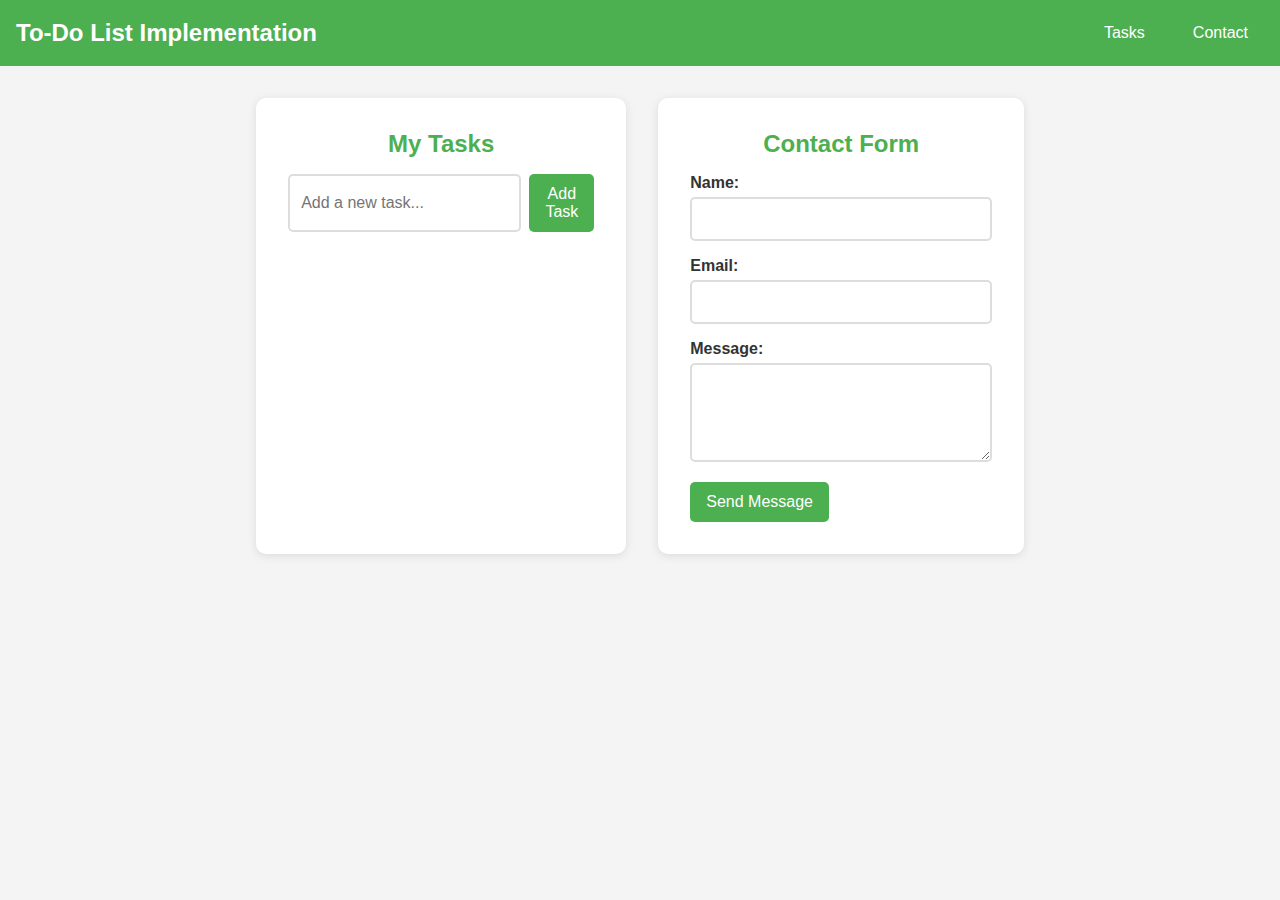
<file: TASK-2/index2.html>
<!DOCTYPE html>
<html lang="en">
<head>
    <meta charset="UTF-8">
    <meta name="viewport" content="width=device-width, initial-scale=1.0">
    <title>Simple To-Do App</title>
    <link rel="stylesheet" href="styles.css">
</head>
<body>
   
    <nav class="navbar">
        <h1>To-Do List Implementation</h1>
        <div class="nav-links">
            <a href="#tasks">Tasks</a>
            <a href="#contact">Contact</a>
        </div>
    </nav>

    
    <main class="container">
        
        <section id="tasks" class="section">
            <h2>My Tasks</h2>
            
           
            <form id="task-form">
                <input type="text" id="task-input" placeholder="Add a new task...">
                <button type="submit">Add Task</button>
            </form>

            
            <ul id="task-list"></ul>
        </section>

        
        <section id="contact" class="section">
            <h2>Contact Form</h2>
            
            <form id="contact-form">
                <div class="form-group">
                    <label for="name">Name:</label>
                    <input type="text" id="name" required>
                    <span class="error" id="name-error"></span>
                </div>

                <div class="form-group">
                    <label for="email">Email:</label>
                    <input type="email" id="email" required>
                    <span class="error" id="email-error"></span>
                </div>

                <div class="form-group">
                    <label for="message">Message:</label>
                    <textarea id="message" rows="4" required></textarea>
                    <span class="error" id="message-error"></span>
                </div>

                <button type="submit">Send Message</button>
            </form>

            <div id="success-message" class="success">Thank you! Message sent successfully!</div>
        </section>
    </main>

    <script src="script.js"></script>
</body>
</html>
</file>
<file: TASK-2/styles.css>
/* Basic Reset */
* {
    margin: 0;
    padding: 0;
    box-sizing: border-box;
}

body {
    font-family: Arial, sans-serif;
    background-color: #f4f4f4;
    color: #333;
}

/* Navigation - Using Flexbox */
.navbar {
    background-color: #4CAF50;
    color: white;
    padding: 1rem;
    display: flex;
    justify-content: space-between;
    align-items: center;
}

.navbar h1 {
    font-size: 1.5rem;
}

.nav-links {
    display: flex;
    gap: 1rem;
}

.nav-links a {
    color: white;
    text-decoration: none;
    padding: 0.5rem 1rem;
    border-radius: 5px;
    transition: background-color 0.3s;
}

.nav-links a:hover {
    background-color: rgba(255, 255, 255, 0.2);
}

/* Main Container - Using CSS Grid */
.container {
    max-width: 800px;
    margin: 2rem auto;
    padding: 0 1rem;
    display: grid;
    grid-template-columns: 1fr 1fr;
    gap: 2rem;
}

/* Sections */
.section {
    background: white;
    padding: 2rem;
    border-radius: 10px;
    box-shadow: 0 2px 10px rgba(0, 0, 0, 0.1);
}

.section h2 {
    color: #4CAF50;
    margin-bottom: 1rem;
    text-align: center;
}

/* Task Form */
#task-form {
    display: flex;
    gap: 0.5rem;
    margin-bottom: 1rem;
}

#task-input {
    flex: 1;
    padding: 0.7rem;
    border: 2px solid #ddd;
    border-radius: 5px;
    font-size: 1rem;
}

#task-input:focus {
    outline: none;
    border-color: #4CAF50;
}

button {
    background-color: #4CAF50;
    color: white;
    border: none;
    padding: 0.7rem 1rem;
    border-radius: 5px;
    cursor: pointer;
    font-size: 1rem;
    transition: background-color 0.3s;
}

button:hover {
    background-color: #45a049;
}

/* Task List */
#task-list {
    list-style: none;
}

.task-item {
    background-color: #f9f9f9;
    margin: 0.5rem 0;
    padding: 1rem;
    border-radius: 5px;
    display: flex;
    justify-content: space-between;
    align-items: center;
    border-left: 4px solid #4CAF50;
}

.task-item.completed {
    text-decoration: line-through;
    opacity: 0.6;
    border-left-color: #888;
}

.task-buttons {
    display: flex;
    gap: 0.5rem;
}

.complete-btn {
    background-color: #2196F3;
    padding: 0.3rem 0.6rem;
    font-size: 0.8rem;
}

.delete-btn {
    background-color: #f44336;
    padding: 0.3rem 0.6rem;
    font-size: 0.8rem;
}

/* Contact Form */
.form-group {
    margin-bottom: 1rem;
}

.form-group label {
    display: block;
    margin-bottom: 0.3rem;
    font-weight: bold;
}

.form-group input,
.form-group textarea {
    width: 100%;
    padding: 0.7rem;
    border: 2px solid #ddd;
    border-radius: 5px;
    font-size: 1rem;
    font-family: inherit;
}

.form-group input:focus,
.form-group textarea:focus {
    outline: none;
    border-color: #4CAF50;
}

/* Error and Success Messages */
.error {
    color: #f44336;
    font-size: 0.8rem;
    display: block;
    margin-top: 0.3rem;
}

.success {
    background-color: #d4edda;
    color: #155724;
    padding: 1rem;
    border-radius: 5px;
    margin-top: 1rem;
    display: none;
}

/* Responsive Design - Mobile First */
@media (max-width: 768px) {
    .navbar {
        flex-direction: column;
        gap: 1rem;
    }
    
    .container {
        grid-template-columns: 1fr;
        gap: 1rem;
        margin: 1rem auto;
    }
    
    .section {
        padding: 1rem;
    }
    
    #task-form {
        flex-direction: column;
    }
    
    .task-item {
        flex-direction: column;
        align-items: flex-start;
        gap: 0.5rem;
    }
    
    .task-buttons {
        align-self: flex-end;
    }
}
</file>
